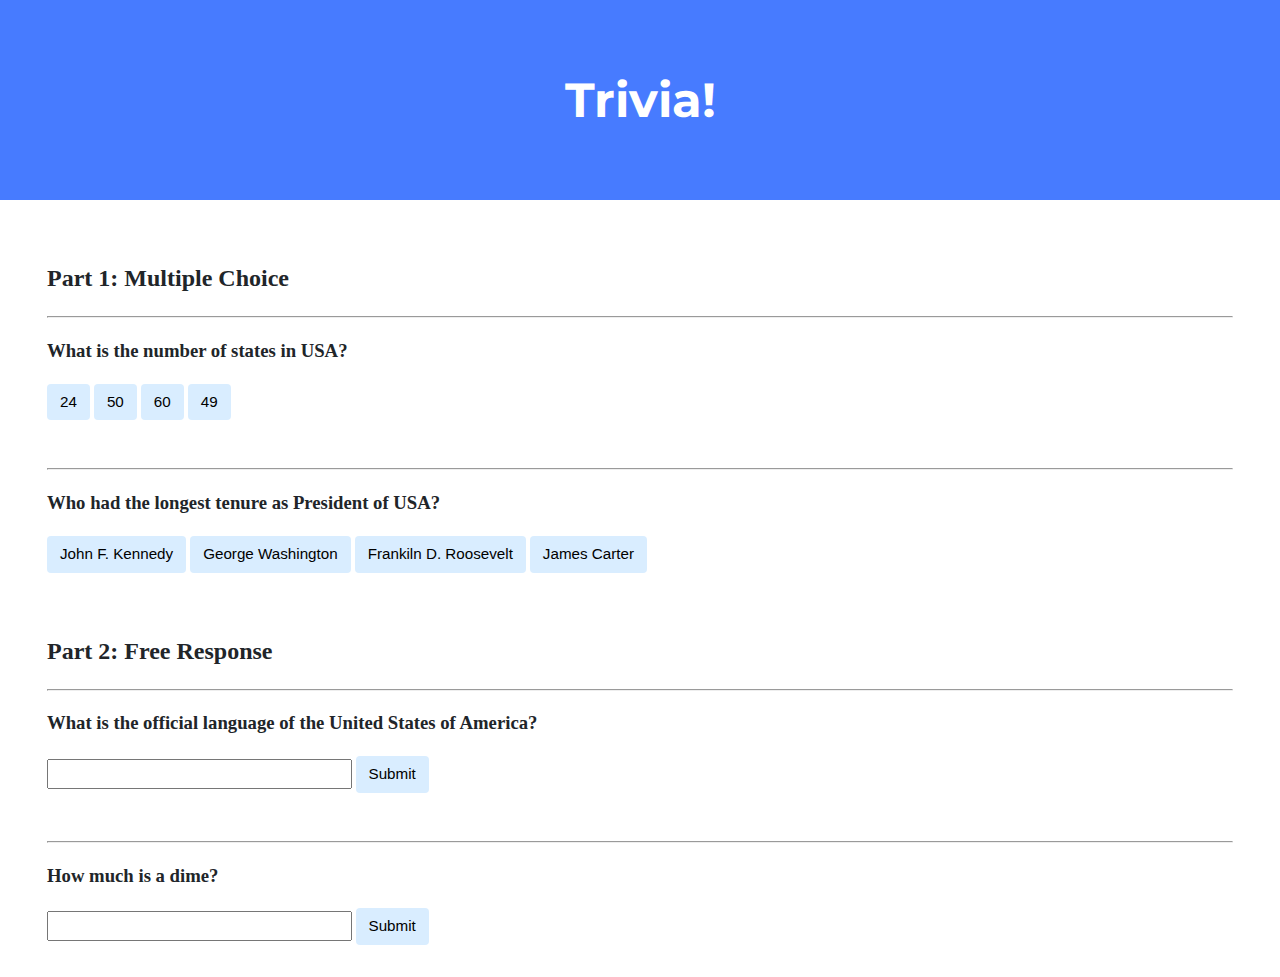
<file: Trivia/index.html>
<!DOCTYPE html>

<html lang="en">
    <head>
        <link href="https://fonts.googleapis.com/css2?family=Montserrat:wght@500&display=swap" rel="stylesheet">
        <link href="styles.css" rel="stylesheet">
        <title>Trivia!</title>

        <!-- Multiple choice questions' script -->
        <script src = "answer_check_MC.js"></script>

        <!-- Free answer questions' script -->
        <script src = "answer_check_FA.js"></script>
    </head>
    <body>
        <div class="header">
            <h1>Trivia!</h1>
        </div>

        <div class="container">

            <div class="section">
                <h2>Part 1: Multiple Choice </h2>
                <hr>
                    <h3>What is the number of states in USA?</h3>
                    <button class = "incorrect1">24</button>
                    <button class = "correct1">50</button> <!--Correct answer-->
                    <button class = "incorrect1">60</button>
                    <button class = "incorrect1">49</button>
                    <p id = "feedback1"></p>
                </hr>
            </div>

            <div class="section">
                <hr>
                    <h3>Who had the longest tenure as President of USA?</h3>
                    <button class = "incorrect2">John F. Kennedy</button>
                    <button class = "incorrect2">George Washington</button>
                    <button class = "correct2">Frankiln D. Roosevelt</button> <!--Correct answer-->
                    <button class = "incorrect2">James Carter</button>
                    <p id = "feedback2"></p>
            </div>


            <div class="section">
                <h2>Part 2: Free Response</h2>
                <hr>
                    <h3>What is the official language of the United States of America?</h3>
                    <input type = "text" id = 'input1'></input>
                    <button id = "answer1">Submit</button>
                    <p id = "feedback3"></p>
                </hr>
            </div>

            <div class="section">
                <hr>
                <h3>How much is a dime?</h3>
                <input type = "text" id = 'input2'></input>
                <button id = "answer2">Submit</button>
                <p id = "feedback4"></p>
            </div>


        </div>
    </body>
</html>
</file>
<file: Trivia/styles.css>
body {
    background-color: #fff;
    color: #212529;
    font-size: 1rem;
    font-weight: 400;
    line-height: 1.5;
    margin: 0;
    text-align: left;
}

.container {
    margin-left: auto;
    margin-right: auto;
    padding-left: 15px;
    padding-right: 15px;
}

.header {
    background-color: #477bff;
    color: #fff;
    margin-bottom: 2rem;
    padding: 2rem 1rem;
    text-align: center;
}

.section {
    padding: 0.5rem 2rem 1rem 2rem;
}

.section:hover {
    background-color: #f5f5f5;
    transition: color 2s ease-in-out, background-color 0.15s ease-in-out;
}

h1 {
    font-family: 'Montserrat', sans-serif;
    font-size: 48px;
}

button, input[type="submit"] {
    background-color: #d9edff;
    border: 1px solid transparent;
    border-radius: 0.25rem;
    font-size: 0.95rem;
    font-weight: 400;
    line-height: 1.5;
    padding: 0.375rem 0.75rem;
    text-align: center;
    transition: color 0.15s ease-in-out, background-color 0.15s ease-in-out, border-color 0.15s ease-in-out, box-shadow 0.15s ease-in-out;
    vertical-align: middle;
}


input[type="text"] {
    line-height: 1.8;
    width: 25%;
}

input[type="text"]:hover {
    background-color: #f5f5f5;
    transition: color 2s ease-in-out, background-color 0.15s ease-in-out;
}
</file>
